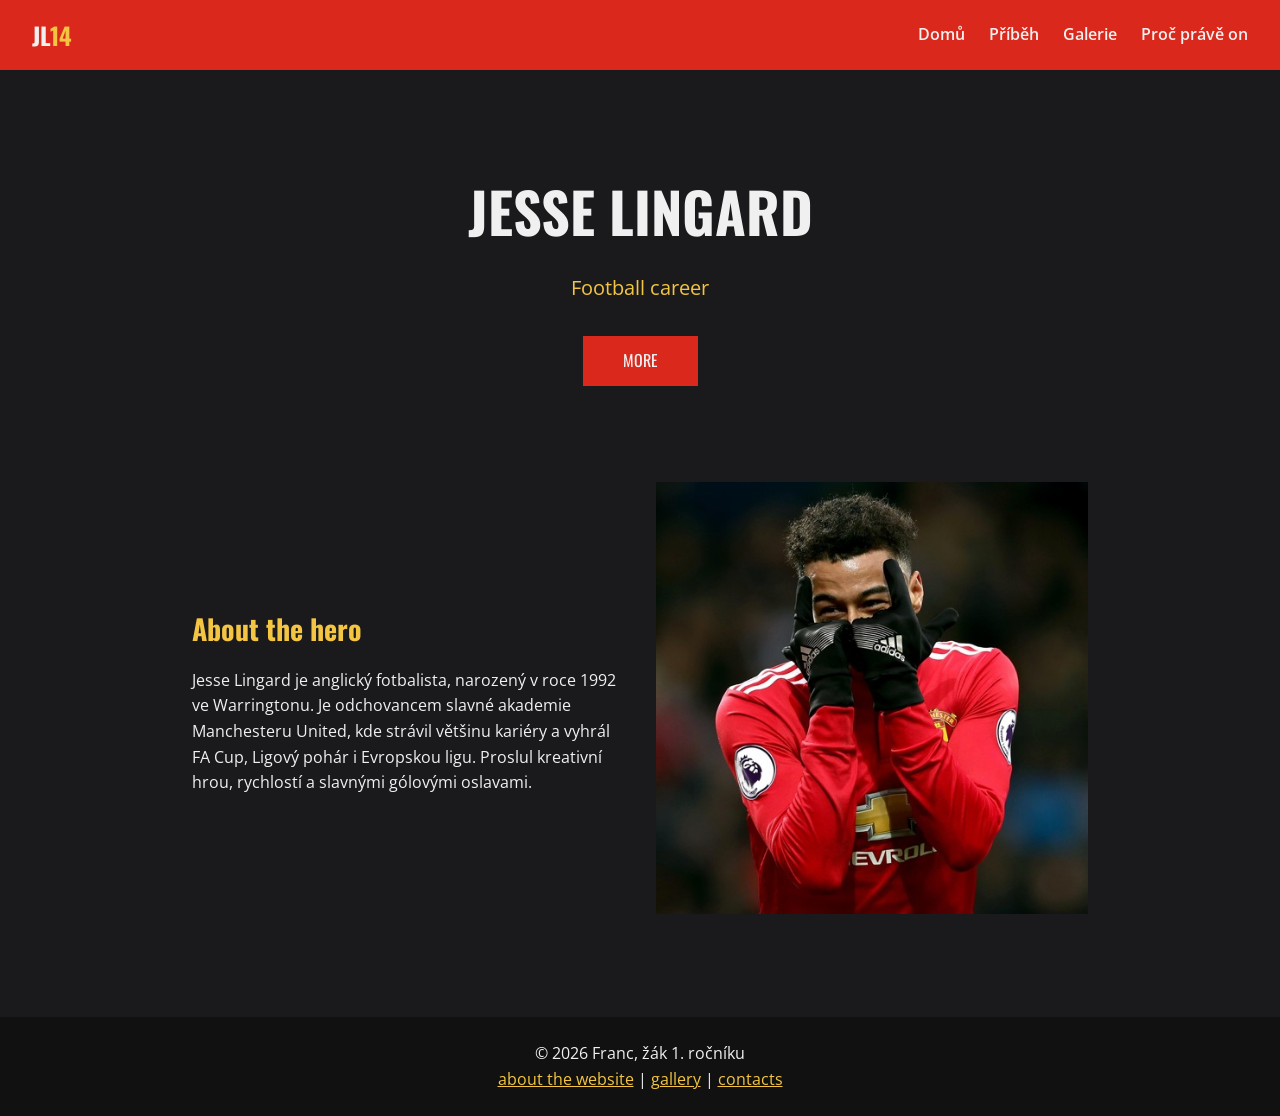
<file: index.html>
<!DOCTYPE html>
<!-- lang="cs" říká prohlížeči i vyhledávačům, že stránka je česky -->
<html lang="cs">
<head>
    <!-- Kódování UTF-8 = správné zobrazení češtiny (ě, š, č, ř...) -->
    <meta charset="UTF-8">
    <!-- Viewport = stránka se přizpůsobí šířce mobilu, bez něj by byla zmenšená -->
    <meta name="viewport" content="width=device-width, initial-scale=1.0">

    <!-- Meta tagy: informace o stránce pro vyhledávače -->
    <meta name="author" content="Franc, žák 1. ročníku">
    <meta name="description" content="Úvodní stránka webu Můj hrdina o anglickém fotbalistovi Jessem Lingardovi.">
    <meta name="keywords" content="Jesse Lingard, fotbal, Manchester United, můj hrdina">

    <!-- Každá stránka má svůj vlastní (unikátní) titulek -->
    <title>Jesse Lingard – Můj hrdina</title>

    <!-- Připojení Google Fonts: Oswald pro nadpisy, Open Sans pro běžný text -->
    <link rel="preconnect" href="https://fonts.googleapis.com">
    <link rel="preconnect" href="https://fonts.gstatic.com" crossorigin>
    <link href="https://fonts.googleapis.com/css2?family=Oswald:wght@500;700&family=Open+Sans:wght@400;600&display=swap" rel="stylesheet">

    <!-- Jeden společný CSS soubor pro celý web -->
    <link rel="stylesheet" href="style.css">

    <!-- JSON-LD = strukturovaná data. Vyhledávače (Google) díky nim přesně vědí,
         o kom stránka je, a můžou zobrazit hezčí výsledek vyhledávání.
         Návštěvník tento script vůbec nevidí. -->
    <script type="application/ld+json">
    {
        "@context": "https://schema.org",
        "@type": "Person",
        "name": "Jesse Lingard",
        "birthDate": "1992-12-15",
        "nationality": "English",
        "jobTitle": "Professional footballer",
        "description": "Anglický fotbalista, odchovanec Manchesteru United."
    }
    </script>
</head>
<body>

    <!-- HLAVIČKA: logo vlevo, menu vpravo (na mobilu pod sebou) -->
    <header>
        <a href="index.html" class="logo">JL<span>14</span></a>
        <!-- nav = navigace, menu je seznam (ul) položek (li) s odkazy -->
        <nav>
            <ul>
                <li><a href="index.html">Domů</a></li>
                <li><a href="pribeh.html">Příběh</a></li>
                <li><a href="galerie.html">Galerie</a></li>
                <li><a href="proc.html">Proč právě on</a></li>
            </ul>
        </nav>
    </header>

    <!-- main = hlavní obsah stránky, na každé stránce je právě jednou -->
    <main>

        <!-- HERO sekce = velký úvodní blok, který návštěvníka přivítá.
             Odchylka od wireframu: v náčrtu je vedle textu i obrázek,
             tady je hero jen text + tlačítko, aby vynikl hlavní nadpis
             a kód zůstal jednodušší. Fotky jsou hned v další sekci. -->
        <section class="hero">
            <!-- h1 je na stránce vždy jen JEDEN – hlavní nadpis -->
            <h1>Jesse Lingard</h1>
            <p class="podnadpis">Football career</p>
            <!-- Tlačítko je obyčejný odkaz, vzhled tlačítka mu dává CSS třída -->
            <a href="pribeh.html" class="tlacitko">more</a>
        </section>

        <!-- Sekce "About the hero": text vlevo, obrázek vpravo (flexbox) -->
        <section class="dva-sloupce">
            <div class="sloupec-text">
                <!-- h2 následuje po h1 – nadpisy se nesmí přeskakovat -->
                <h2>About the hero</h2>
                <p>
                    Jesse Lingard je anglický fotbalista, narozený v roce 1992
                    ve Warringtonu. Je odchovancem slavné akademie Manchesteru
                    United, kde strávil většinu kariéry a vyhrál FA Cup,
                    Ligový pohár i Evropskou ligu. Proslul kreativní hrou,
                    rychlostí a slavnými gólovými oslavami.
                </p>
            </div>
            <div class="sloupec-obrazek">
                <!-- alt text popisuje obrázek – důležité pro nevidomé i vyhledávače -->
                <img src="images/Picture 1.jpg" alt="Jesse Lingard v dresu Manchesteru United slaví gól rukama před obličejem">
            </div>
        </section>

    </main>

    <!-- PATIČKA: copyright + odkazy podle wireframu.
         Odchylka od wireframu: náčrt má i odkaz "The Beginning" –
         příběh je už v hlavním menu, takže v patičce stačí tři odkazy. -->
    <footer>
        <p>© 2026 Franc, žák 1. ročníku</p>
        <p class="paticka-odkazy">
            <a href="proc.html">about the website</a> |
            <a href="galerie.html">gallery</a> |
            <a href="proc.html">contacts</a>
        </p>
    </footer>

</body>
</html>
</file>
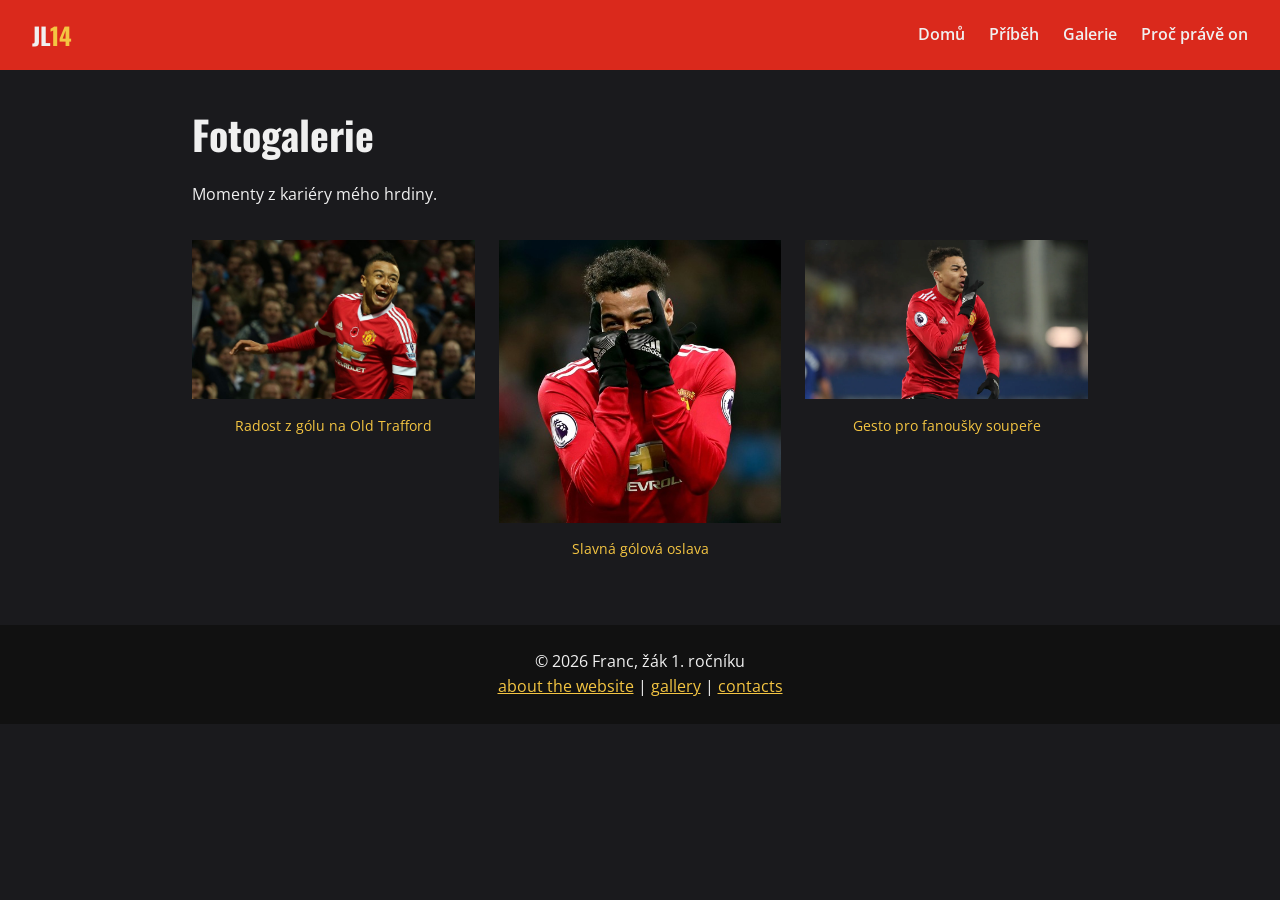
<file: galerie.html>
<!DOCTYPE html>
<html lang="cs">
<head>
    <meta charset="UTF-8">
    <meta name="viewport" content="width=device-width, initial-scale=1.0">

    <meta name="author" content="Franc, žák 1. ročníku">
    <meta name="description" content="Fotogalerie Jesseho Lingarda – fotky z kariéry v Manchesteru United i FC Seoul.">
    <meta name="keywords" content="Jesse Lingard, fotogalerie, fotky, fotbal">

    <title>Galerie – Jesse Lingard</title>

    <link rel="preconnect" href="https://fonts.googleapis.com">
    <link rel="preconnect" href="https://fonts.gstatic.com" crossorigin>
    <link href="https://fonts.googleapis.com/css2?family=Oswald:wght@500;700&family=Open+Sans:wght@400;600&display=swap" rel="stylesheet">
    <link rel="stylesheet" href="style.css">
</head>
<body>

    <header>
        <a href="index.html" class="logo">JL<span>14</span></a>
        <nav>
            <ul>
                <li><a href="index.html">Domů</a></li>
                <li><a href="pribeh.html">Příběh</a></li>
                <li><a href="galerie.html">Galerie</a></li>
                <li><a href="proc.html">Proč právě on</a></li>
            </ul>
        </nav>
    </header>

    <main>
        <h1>Fotogalerie</h1>
        <p>Momenty z kariéry mého hrdiny.</p>

        <!-- Galerie je flexbox s flex-wrap: položky se samy zalamují
             na další řádek, když se nevejdou. Na mobilu (CSS) jeden sloupec. -->
        <section class="galerie">
            <!-- figure = obrázek + jeho popisek (figcaption) patří k sobě -->
            <figure>
                <img src="images/Picture 2.jpg" alt="Usměvavý Jesse Lingard slaví gól před fanoušky na Old Trafford">
                <figcaption>Radost z gólu na Old Trafford</figcaption>
            </figure>
            <figure>
                <img src="images/Picture 1.jpg" alt="Jesse Lingard slaví gól rukama před obličejem">
                <figcaption>Slavná gólová oslava</figcaption>
            </figure>
            <figure>
                <img src="images/Picture 3.webp" alt="Jesse Lingard s prstem na ústech po vstřeleném gólu">
                <figcaption>Gesto pro fanoušky soupeře</figcaption>
            </figure>
        </section>
    </main>

    <footer>
        <p>© 2026 Franc, žák 1. ročníku</p>
        <p class="paticka-odkazy">
            <a href="proc.html">about the website</a> |
            <a href="galerie.html">gallery</a> |
            <a href="proc.html">contacts</a>
        </p>
    </footer>

</body>
</html>
</file>
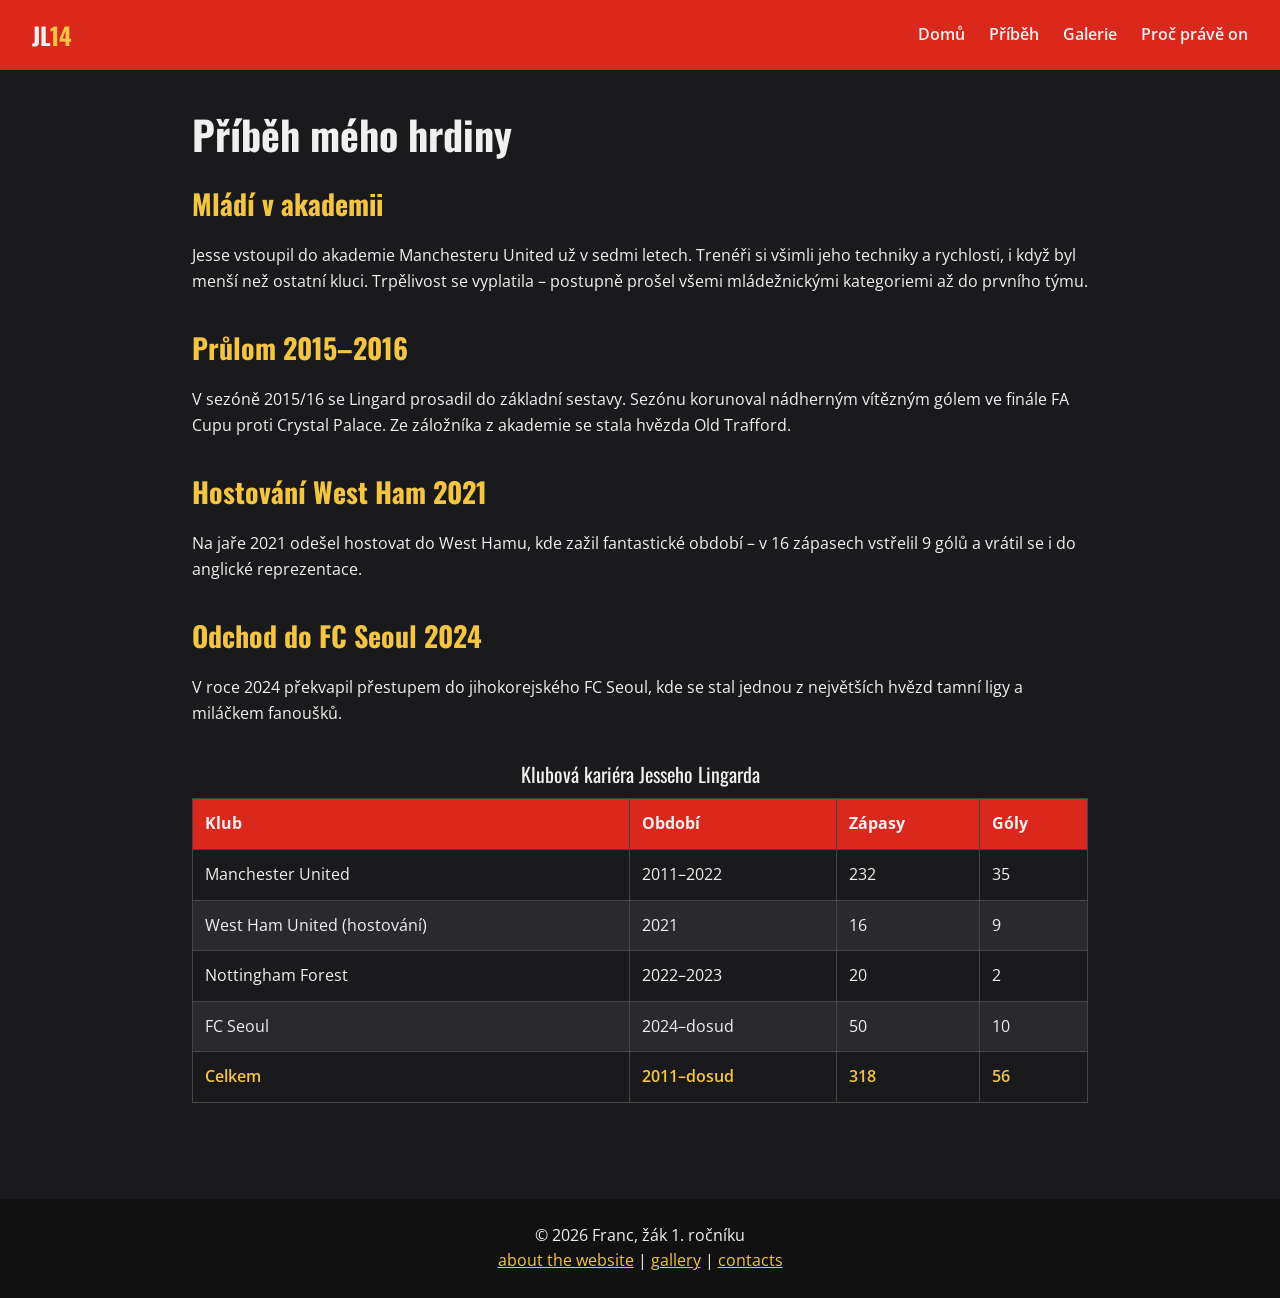
<file: pribeh.html>
<!DOCTYPE html>
<html lang="cs">
<head>
    <meta charset="UTF-8">
    <meta name="viewport" content="width=device-width, initial-scale=1.0">

    <!-- Description je na každé stránce jiná – popisuje právě tuto stránku -->
    <meta name="author" content="Franc, žák 1. ročníku">
    <meta name="description" content="Příběh kariéry Jesseho Lingarda – od akademie Manchesteru United po FC Seoul.">
    <meta name="keywords" content="Jesse Lingard, kariéra, Manchester United, West Ham, FC Seoul">

    <title>Příběh – Jesse Lingard</title>

    <!-- Stejná písma a stejný CSS soubor jako na ostatních stránkách -->
    <link rel="preconnect" href="https://fonts.googleapis.com">
    <link rel="preconnect" href="https://fonts.gstatic.com" crossorigin>
    <link href="https://fonts.googleapis.com/css2?family=Oswald:wght@500;700&family=Open+Sans:wght@400;600&display=swap" rel="stylesheet">
    <link rel="stylesheet" href="style.css">
</head>
<body>

    <!-- Hlavička je na všech stránkách stejná – web pak působí jednotně -->
    <header>
        <a href="index.html" class="logo">JL<span>14</span></a>
        <nav>
            <ul>
                <li><a href="index.html">Domů</a></li>
                <li><a href="pribeh.html">Příběh</a></li>
                <li><a href="galerie.html">Galerie</a></li>
                <li><a href="proc.html">Proč právě on</a></li>
            </ul>
        </nav>
    </header>

    <main>
        <h1>Příběh mého hrdiny</h1>

        <!-- article = samostatná, uzavřená část obsahu (jako kapitola).
             Každá kapitola má svůj nadpis h2. -->
        <article>
            <h2>Mládí v akademii</h2>
            <p>
                Jesse vstoupil do akademie Manchesteru United už v sedmi letech.
                Trenéři si všimli jeho techniky a rychlosti, i když byl menší
                než ostatní kluci. Trpělivost se vyplatila – postupně prošel
                všemi mládežnickými kategoriemi až do prvního týmu.
            </p>
        </article>

        <article>
            <h2>Průlom 2015–2016</h2>
            <p>
                V sezóně 2015/16 se Lingard prosadil do základní sestavy.
                Sezónu korunoval nádherným vítězným gólem ve finále FA Cupu
                proti Crystal Palace. Ze záložníka z akademie se stala hvězda
                Old Trafford.
            </p>
        </article>

        <article>
            <h2>Hostování West Ham 2021</h2>
            <p>
                Na jaře 2021 odešel hostovat do West Hamu, kde zažil
                fantastické období – v 16 zápasech vstřelil 9 gólů a vrátil
                se i do anglické reprezentace.
            </p>
        </article>

        <article>
            <h2>Odchod do FC Seoul 2024</h2>
            <p>
                V roce 2024 překvapil přestupem do jihokorejského FC Seoul,
                kde se stal jednou z největších hvězd tamní ligy a miláčkem
                fanoušků.
            </p>
        </article>

        <!-- Sémantická tabulka: caption = nadpis tabulky,
             thead = hlavička, tbody = data, tfoot = souhrnný řádek -->
        <table>
            <caption>Klubová kariéra Jesseho Lingarda</caption>
            <thead>
                <tr>
                    <!-- th = buňka hlavičky (tučně, popisuje sloupec) -->
                    <th>Klub</th>
                    <th>Období</th>
                    <th>Zápasy</th>
                    <th>Góly</th>
                </tr>
            </thead>
            <tbody>
                <tr>
                    <td>Manchester United</td>
                    <td>2011–2022</td>
                    <td>232</td>
                    <td>35</td>
                </tr>
                <tr>
                    <td>West Ham United (hostování)</td>
                    <td>2021</td>
                    <td>16</td>
                    <td>9</td>
                </tr>
                <tr>
                    <td>Nottingham Forest</td>
                    <td>2022–2023</td>
                    <td>20</td>
                    <td>2</td>
                </tr>
                <tr>
                    <td>FC Seoul</td>
                    <td>2024–dosud</td>
                    <td>50</td>
                    <td>10</td>
                </tr>
            </tbody>
            <tfoot>
                <tr>
                    <td>Celkem</td>
                    <td>2011–dosud</td>
                    <td>318</td>
                    <td>56</td>
                </tr>
            </tfoot>
        </table>

    </main>

    <footer>
        <p>© 2026 Franc, žák 1. ročníku</p>
        <p class="paticka-odkazy">
            <a href="proc.html">about the website</a> |
            <a href="galerie.html">gallery</a> |
            <a href="proc.html">contacts</a>
        </p>
    </footer>

</body>
</html>
</file>
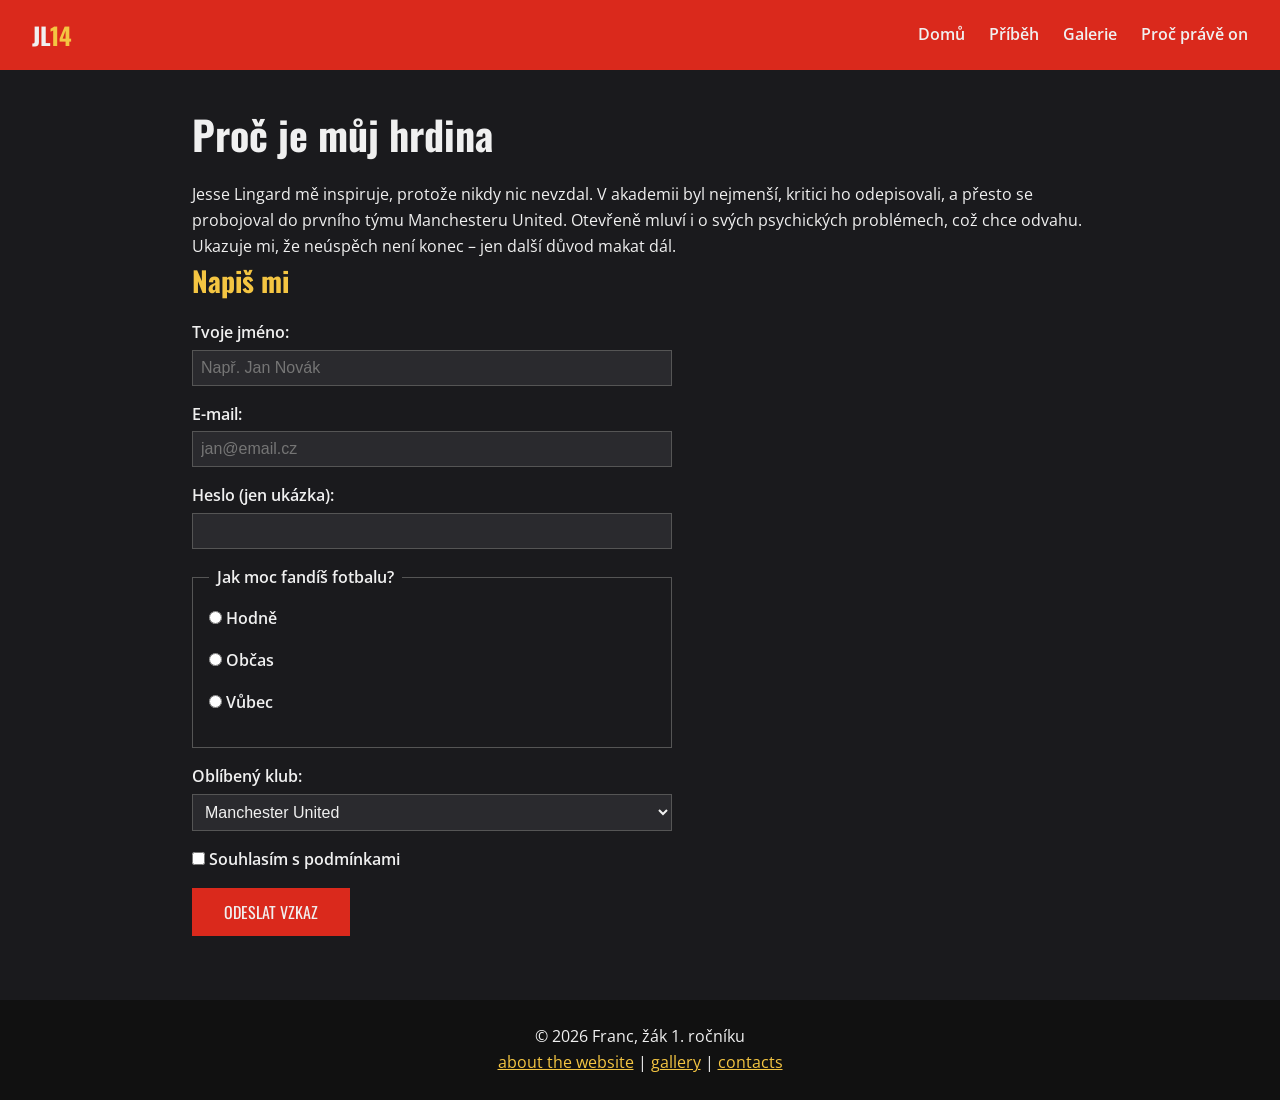
<file: proc.html>
<!DOCTYPE html>
<html lang="cs">
<head>
    <meta charset="UTF-8">
    <meta name="viewport" content="width=device-width, initial-scale=1.0">

    <meta name="author" content="Franc, žák 1. ročníku">
    <meta name="description" content="Proč je Jesse Lingard můj hrdina + kontaktní formulář pro vzkazy.">
    <meta name="keywords" content="Jesse Lingard, hrdina, vzor, kontakt, formulář">

    <title>Proč právě on – Jesse Lingard</title>

    <link rel="preconnect" href="https://fonts.googleapis.com">
    <link rel="preconnect" href="https://fonts.gstatic.com" crossorigin>
    <link href="https://fonts.googleapis.com/css2?family=Oswald:wght@500;700&family=Open+Sans:wght@400;600&display=swap" rel="stylesheet">
    <link rel="stylesheet" href="style.css">
</head>
<body>

    <header>
        <a href="index.html" class="logo">JL<span>14</span></a>
        <nav>
            <ul>
                <li><a href="index.html">Domů</a></li>
                <li><a href="pribeh.html">Příběh</a></li>
                <li><a href="galerie.html">Galerie</a></li>
                <li><a href="proc.html">Proč právě on</a></li>
            </ul>
        </nav>
    </header>

    <main>
        <h1>Proč je můj hrdina</h1>

        <p>
            Jesse Lingard mě inspiruje, protože nikdy nic nevzdal. V akademii
            byl nejmenší, kritici ho odepisovali, a přesto se probojoval do
            prvního týmu Manchesteru United. Otevřeně mluví i o svých
            psychických problémech, což chce odvahu. Ukazuje mi, že neúspěch
            není konec – jen další důvod makat dál.
        </p>

        <h2>Napiš mi</h2>

        <!-- FORMULÁŘ: action="#" znamená, že data se zatím nikam neposílají
             (web nemá server). Ve škole si vyzkoušíme jen HTML část. -->
        <form action="#" method="post">

            <!-- label je popisek pole. Atribut for="..." se musí shodovat
                 s id pole – kliknutí na popisek pak aktivuje pole. -->
            <p>
                <label for="jmeno">Tvoje jméno:</label>
                <!-- required = pole musí být vyplněné, jinak formulář neodejde.
                     placeholder = šedá nápověda uvnitř pole. -->
                <input type="text" id="jmeno" name="jmeno" required placeholder="Např. Jan Novák">
            </p>

            <p>
                <label for="email">E-mail:</label>
                <!-- type="email" – prohlížeč sám zkontroluje, že je to e-mail -->
                <input type="email" id="email" name="email" required placeholder="jan@email.cz">
            </p>

            <p>
                <label for="heslo">Heslo (jen ukázka):</label>
                <!-- type="password" – napsané znaky se zobrazují jako tečky -->
                <input type="password" id="heslo" name="heslo">
            </p>

            <!-- fieldset seskupuje související pole, legend je jeho nadpis -->
            <fieldset>
                <legend>Jak moc fandíš fotbalu?</legend>
                <!-- Radio buttony: stejný name = lze vybrat jen JEDNU možnost -->
                <p>
                    <input type="radio" id="hodne" name="fandeni" value="hodne">
                    <label for="hodne">Hodně</label>
                </p>
                <p>
                    <input type="radio" id="obcas" name="fandeni" value="obcas">
                    <label for="obcas">Občas</label>
                </p>
                <p>
                    <input type="radio" id="vubec" name="fandeni" value="vubec">
                    <label for="vubec">Vůbec</label>
                </p>
            </fieldset>

            <p>
                <label for="klub">Oblíbený klub:</label>
                <!-- select = rozbalovací nabídka, option = jednotlivé možnosti -->
                <select id="klub" name="klub">
                    <option value="manchester-united">Manchester United</option>
                    <option value="west-ham">West Ham United</option>
                    <option value="fc-seoul">FC Seoul</option>
                    <option value="jiny">Jiný klub</option>
                </select>
            </p>

            <p>
                <!-- Checkbox: required = bez zaškrtnutí formulář neodejde -->
                <input type="checkbox" id="souhlas" name="souhlas" required>
                <label for="souhlas">Souhlasím s podmínkami</label>
            </p>

            <!-- type="submit" = tlačítko, které formulář odešle -->
            <button type="submit">Odeslat vzkaz</button>

        </form>
    </main>

    <footer>
        <p>© 2026 Franc, žák 1. ročníku</p>
        <p class="paticka-odkazy">
            <a href="proc.html">about the website</a> |
            <a href="galerie.html">gallery</a> |
            <a href="proc.html">contacts</a>
        </p>
    </footer>

</body>
</html>
</file>
<file: style.css>
/* ==========================================================
   STYLE.CSS – jediný soubor stylů pro celý web "Můj hrdina"
   ========================================================== */

/* box-sizing: border-box pro VŠECHNY prvky (* = vše).
   Proč: šířka prvku pak zahrnuje i padding a rámeček,
   takže prvek nikdy "nepřeteče" – počítání rozměrů je o dost snazší. */
* {
    box-sizing: border-box;
    margin: 0;
    padding: 0;
}

/* CSS PROMĚNNÉ v :root jsou dostupné v celém souboru.
   Barvy podle pravidla 60-30-10:
   60 % plochy = hlavní (tmavé pozadí),
   30 % = doplňková (červená Manchesteru United),
   10 % = akcent (zlatá – jen na detaily, aby vynikla).
   Když chci změnit barvu webu, stačí ji přepsat na jednom místě. */
:root {
    --barva-pozadi: #1a1a1d;   /* 60 % – tmavé pozadí */
    --barva-cervena: #da291c;  /* 30 % – červená Manchesteru United */
    --barva-zlata: #f4c542;    /* 10 % – zlatý akcent */
    --barva-text: #f0f0f0;     /* světlý text na tmavém pozadí */
}

/* Základní nastavení celé stránky.
   Velikosti písma v rem: 1 rem = velikost písma prohlížeče (obvykle 16 px).
   Výhoda: když si uživatel zvětší písmo, celý web se zvětší s ním. */
body {
    font-family: 'Open Sans', sans-serif; /* písmo pro běžný text */
    font-size: 1rem;
    line-height: 1.6;                     /* vzdušnější řádkování = lepší čtení */
    background-color: var(--barva-pozadi);
    color: var(--barva-text);
}

/* Všechny nadpisy používají druhé písmo – Oswald */
h1, h2, h3 {
    font-family: 'Oswald', sans-serif;
    margin-bottom: 1rem;
}

h1 { font-size: 2.5rem; }
h2 { font-size: 1.75rem; color: var(--barva-zlata); } /* zlatý akcent (10 %) */

/* Obrázky se nikdy neroztáhnou víc, než dovolí rodičovský prvek.
   height: auto zachová poměr stran – obrázek se nezdeformuje. */
img {
    max-width: 100%;
    height: auto;
}

/* ============ HLAVIČKA A MENU ============ */

/* Flexbox: logo a menu vedle sebe.
   justify-content: space-between = logo úplně vlevo, menu úplně vpravo. */
header {
    display: flex;
    justify-content: space-between;
    align-items: center;          /* svislé zarovnání na střed */
    padding: 1rem 2rem;
    background-color: var(--barva-cervena); /* doplňková barva (30 %) */
}

/* Logo je textové – písmeno + číslo dresu */
.logo {
    font-family: 'Oswald', sans-serif;
    font-size: 1.5rem;
    font-weight: 700;
    color: var(--barva-text);
    text-decoration: none;        /* odkaz bez podtržení */
}

.logo span {
    color: var(--barva-zlata);    /* číslo dresu zlatě = akcent */
}

/* Menu: seznam bez puntíků, položky vedle sebe pomocí flexboxu.
   gap = mezera mezi položkami (modernější než margin). */
nav ul {
    display: flex;
    gap: 1.5rem;
    list-style: none;
}

nav a {
    color: var(--barva-text);
    text-decoration: none;
    font-weight: 600;
}

/* :hover = stav, když na odkaz najedu myší */
nav a:hover {
    color: var(--barva-zlata);
}

/* ============ HLAVNÍ OBSAH ============ */

/* Omezení šířky obsahu + vycentrování (margin: auto) – text se lépe čte */
main {
    max-width: 60rem;
    margin: 0 auto;
    padding: 2rem;
}

/* HERO sekce – velký úvodní blok na úvodní stránce */
.hero {
    text-align: center;
    padding: 4rem 1rem;
}

.hero h1 {
    font-size: 3.5rem;
    text-transform: uppercase;    /* VELKÁ PÍSMENA pro větší efekt */
}

.podnadpis {
    font-size: 1.25rem;
    color: var(--barva-zlata);
    margin-bottom: 2rem;
}

/* Tlačítko "more" – z obyčejného odkazu dělá tlačítko padding a pozadí */
.tlacitko {
    display: inline-block;        /* aby fungoval padding nahoře a dole */
    padding: 0.75rem 2.5rem;
    background-color: var(--barva-cervena);
    color: var(--barva-text);
    text-decoration: none;
    font-family: 'Oswald', sans-serif;
    text-transform: uppercase;
}

.tlacitko:hover {
    background-color: var(--barva-zlata);
    color: var(--barva-pozadi);
}

/* DVOUSLOUPCOVÁ SEKCE: text vlevo, obrázek vpravo.
   Flexbox položí oba bloky vedle sebe, gap je mezera mezi nimi. */
.dva-sloupce {
    display: flex;
    gap: 2rem;
    align-items: center;
    padding: 2rem 0;
}

/* flex: 1 = oba sloupce si plochu rozdělí stejným dílem */
.sloupec-text,
.sloupec-obrazek {
    flex: 1;
}

/* Kapitoly příběhu – oddělení mezerou */
article {
    margin-bottom: 2rem;
}

/* ============ TABULKA ============ */

/* border-collapse: collapse = sousední buňky sdílejí jeden rámeček
   (bez toho má každá buňka vlastní a vznikají dvojité čáry) */
table {
    width: 100%;
    border-collapse: collapse;
    margin: 2rem 0;
}

caption {
    font-family: 'Oswald', sans-serif;
    font-size: 1.25rem;
    margin-bottom: 0.5rem;
}

th, td {
    padding: 0.75rem;
    text-align: left;
    border: 1px solid #444;
}

thead th {
    background-color: var(--barva-cervena);
}

/* ZEBŘÍ PRUHOVÁNÍ: každý sudý řádek má jiné pozadí.
   Oko pak snadno sleduje řádek přes celou šířku tabulky. */
tbody tr:nth-child(even) {
    background-color: #2a2a2e;
}

tfoot {
    font-weight: 600;
    color: var(--barva-zlata);
}

/* ============ GALERIE ============ */

/* flex-wrap: wrap = obrázky, které se nevejdou na řádek,
   automaticky "spadnou" na další řádek. */
.galerie {
    display: flex;
    flex-wrap: wrap;
    gap: 1.5rem;
    margin-top: 2rem;
}

/* Každý obrázek s popiskem zabírá zhruba třetinu šířky.
   flex: 1 1 250px = může růst i zmenšovat se, základ 250 px. */
.galerie figure {
    flex: 1 1 250px;
    text-align: center;
}

figcaption {
    margin-top: 0.5rem;
    font-size: 0.875rem;
    color: var(--barva-zlata);
}

/* ============ FORMULÁŘ ============ */

form {
    max-width: 30rem;
}

form p {
    margin-bottom: 1rem;
}

/* Popisek nad polem – display: block ho posune na vlastní řádek */
form label {
    display: block;
    margin-bottom: 0.25rem;
    font-weight: 600;
}

/* Radio a checkbox mají popisek VEDLE sebe, ne nad sebou */
form input[type="radio"] + label,
form input[type="checkbox"] + label {
    display: inline;
}

input[type="text"],
input[type="email"],
input[type="password"],
select {
    width: 100%;
    padding: 0.5rem;
    font-size: 1rem;
    border: 1px solid #555;
    background-color: #2a2a2e;
    color: var(--barva-text);
}

fieldset {
    border: 1px solid #555;
    padding: 1rem;
    margin-bottom: 1rem;
}

legend {
    padding: 0 0.5rem;
    font-weight: 600;
}

button[type="submit"] {
    padding: 0.75rem 2rem;
    font-family: 'Oswald', sans-serif;
    font-size: 1rem;
    text-transform: uppercase;
    background-color: var(--barva-cervena);
    color: var(--barva-text);
    border: none;
    cursor: pointer;              /* ručička místo šipky = jde kliknout */
}

button[type="submit"]:hover {
    background-color: var(--barva-zlata);
    color: var(--barva-pozadi);
}

/* ============ PATIČKA ============ */

footer {
    text-align: center;
    padding: 1.5rem;
    background-color: #111;
    margin-top: 2rem;
}

.paticka-odkazy a {
    color: var(--barva-zlata);
}

/* ============ MOBIL (do 768 px) ============ */

/* MEDIA QUERY: styly uvnitř platí JEN na obrazovkách užších než 768 px.
   Princip responzivního webu: sloupce se na mobilu naskládají pod sebe. */
@media (max-width: 768px) {

    /* Hlavička: logo nahoře, menu pod ním.
       Odchylka od wireframu: mobilní náčrt má hamburger menu (☰),
       to ale vyžaduje JavaScript – proto menu jen naskládáme pod logo,
       což je čistě CSS řešení a pro 4 položky funguje stejně dobře. */
    header {
        flex-direction: column;
        gap: 1rem;
    }

    /* Menu se může zalomit, položky se vycentrují */
    nav ul {
        flex-wrap: wrap;
        justify-content: center;
        gap: 1rem;
    }

    /* Text a obrázek pod sebou místo vedle sebe */
    .dva-sloupce {
        flex-direction: column;
    }

    /* Galerie: jeden obrázek na řádek */
    .galerie {
        flex-direction: column;
    }

    /* Menší hlavní nadpis, ať se vejde na displej */
    .hero h1 {
        font-size: 2.25rem;
    }
}
</file>
